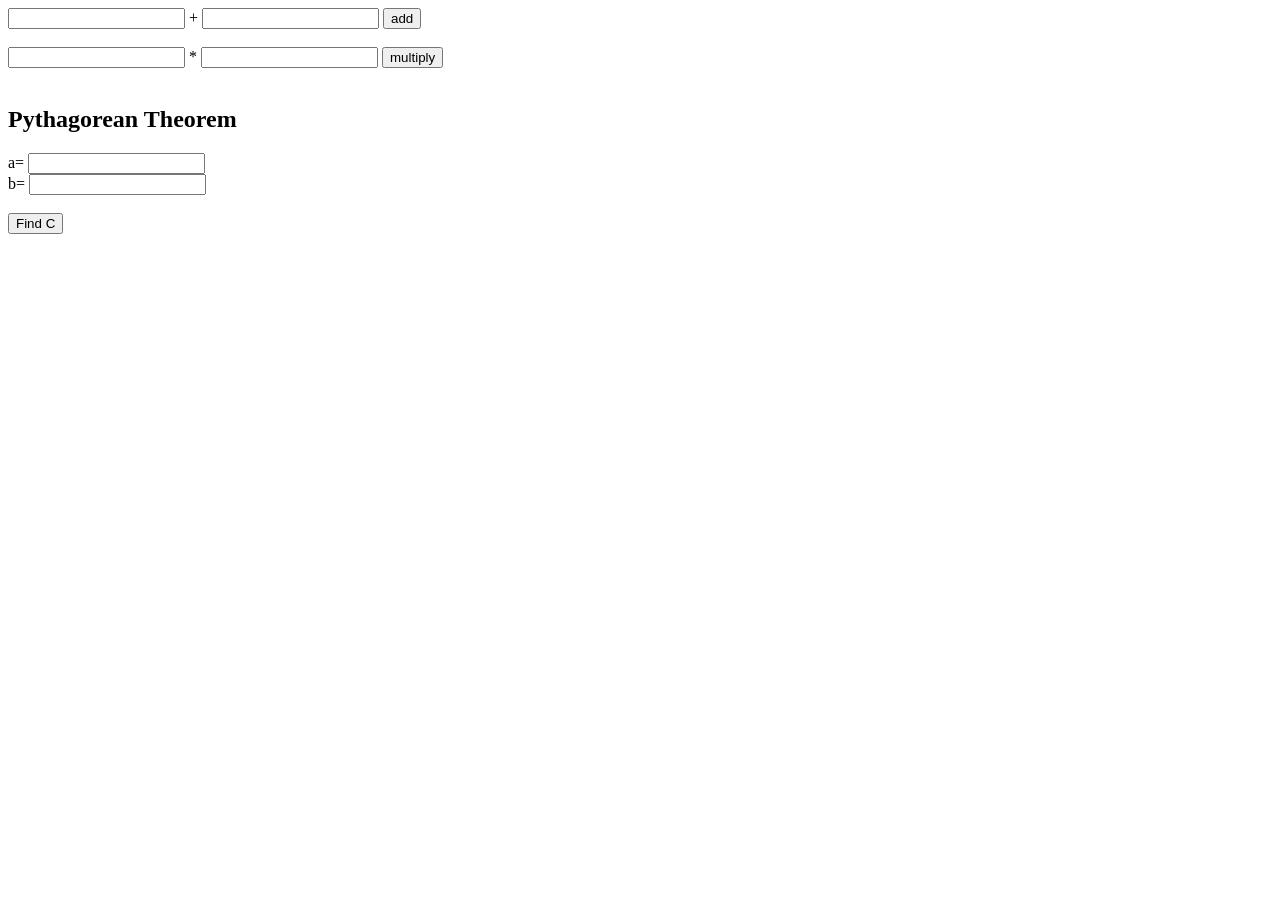
<file: New Folder With Items/htFiles/index.html>
<!DOCTYPE html>
<html lang="en">
<!--
    Name:
    Date:
-->

<head>
    <meta charset="UTF-8">
    <meta name="viewport" content="width=device-width, initial-scale=1.0">
    <title>Javascript Day 3</title>
</head>

<body>

    <!-- Addition -->

    <input type="text" id="num1">
    +
    <input type="text" id="num2">

    <button onclick="add()">add</button>

    <br><br>

    <!-- Multiplication -->

    <input type="text" id="mult1">
    *
    <input type="text" id="mult2">

    <button onclick="multiply()">multiply</button>

    <br><br>

    <!-- Pythagorean Theorem -->

    <h2>Pythagorean Theorem</h2>

    a=
    <input type="text" id="a">

    <br>

    b=
    <input type="text" id="b">

    <br><br>

    <button onclick="findC()">Find C</button>

    <script>

        function add() {
            var num1 = Number(document.getElementById("num1").value);
            var num2 = Number(document.getElementById("num2").value);

            alert(num1 + num2);
        }

        function multiply() {
            var mult1 = Number(document.getElementById("mult1").value);
            var mult2 = Number(document.getElementById("mult2").value);

            alert(mult1 * mult2);
        }

        function findC() {
            var a = Number(document.getElementById("a").value);
            var b = Number(document.getElementById("b").value);

            var c = Math.sqrt((a * a) + (b * b));

            alert(c);
        }

    </script>

</body>

</html>
</file>
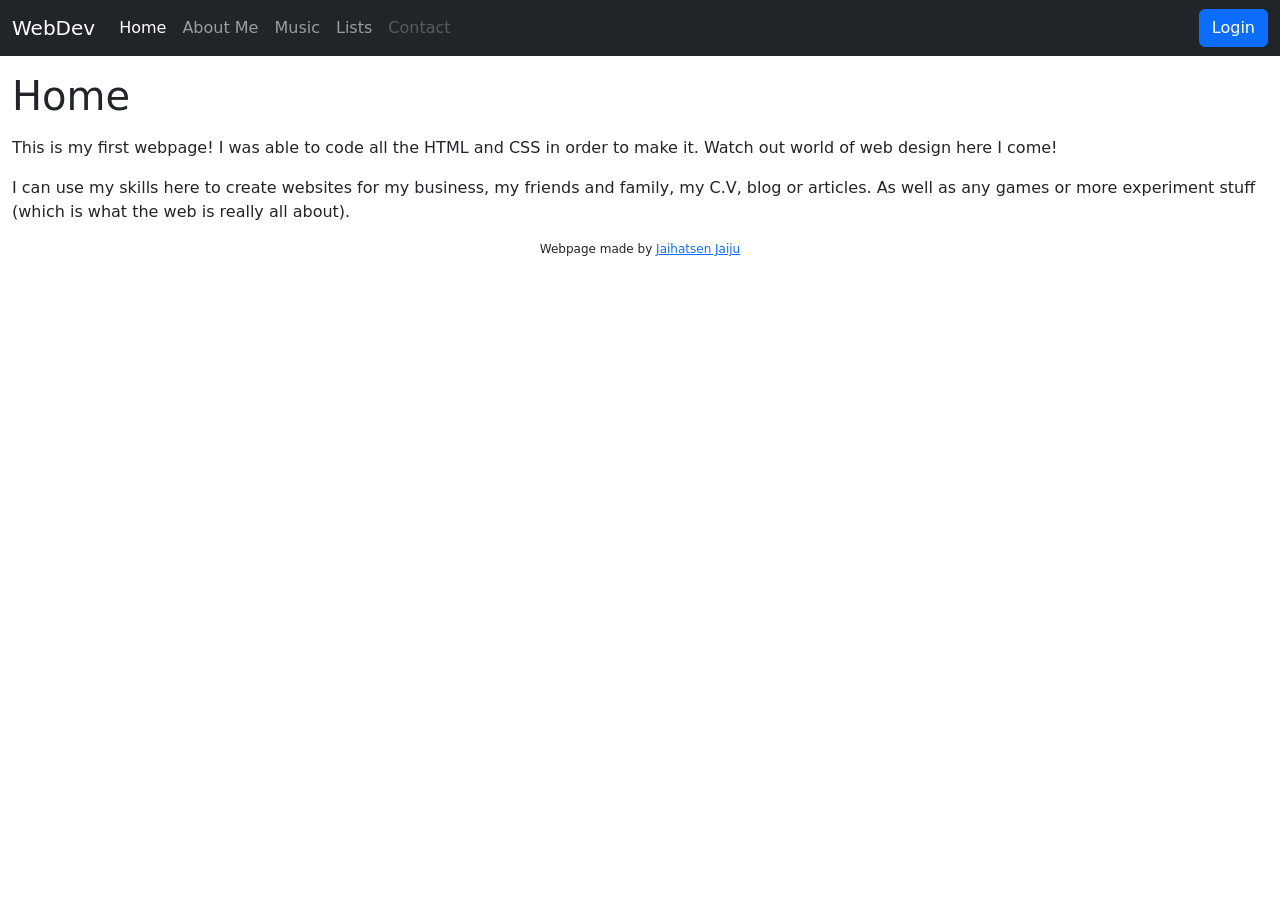
<file: Version3.0/user11.html/index.html>
<!DOCTYPE html>
<html lang="en">
<!--Version 3.0
        Name: Jaihatsen Jaiju
        Date Completed: 4/20/2026
    -->

<head>

    <title>Web Dev User 11 </title>

    <!-- Meta -->
    <meta charset="utf-8">
    <meta http-equiv="X-UA-Compatible" content="IE=edge">
    <meta name="viewport" content="width=device-width, initial-scale=1, shrink-to-fit=no">
    <meta name="description" content="SHS WebDev Version 3.0">

    <!-- CSS -->
    <!-- Bootstrap -->
    <link rel="stylesheet" href="https://cdnjs.cloudflare.com/ajax/libs/bootstrap/5.3.2/css/bootstrap.css">
    <!-- Font Awesome -->
    <link rel="stylesheet" href="https://cdnjs.cloudflare.com/ajax/libs/font-awesome/6.5.1/css/all.min.css">
    <!-- Animate -->
    <link rel="stylesheet" href="https://cdnjs.cloudflare.com/ajax/libs/animate.css/3.7.2/animate.min.css">
    <!-- Custom -->
    <link rel="stylesheet" href="CSS/style.css">
    <link rel="icon" type="image/x-icon" href="favicon.ico" />
    <!-- JavaScript -->
    <!-- These are needed to get the responsive menu to work -->
    <script src="https://cdnjs.cloudflare.com/ajax/libs/jquery/3.7.1/jquery.min.js"></script>
    <script src="https://cdnjs.cloudflare.com/ajax/libs/popper.js/2.11.8/umd/popper.min.js"></script>
    <script src="https://cdnjs.cloudflare.com/ajax/libs/bootstrap/5.3.2/js/bootstrap.bundle.min.js"></script>

    <!-- Custom styles for this template -->
    <style type="text/css">
        footer {
            font-size: 12px;
            text-align: center;
        }
    </style>
</head>

<body>
    <!---------------------------------- Begin the nav-bar ------------->
    <nav class="navbar navbar-expand-md navbar-dark bg-dark">
        <div class="container-fluid">
            <a href="http://shakonet.isd720.com" class="navbar-brand">WebDev</a>
            <button class="navbar-toggler" type="button" data-bs-toggle="collapse" data-bs-target="#collapsibleNavbar">
                <span class="navbar-toggler-icon"></span>
            </button>

            <div class="collapse navbar-collapse" id="collapsibleNavbar">
                <ul class="navbar-nav me-auto">
                    <!--↓↓↓↓↓↓↓↓↓↓↓↓↓↓↓↓↓↓↓↓↓↓ Edit These Items in your NavBar ↓↓↓↓↓↓↓↓↓↓↓↓↓↓↓-->
                    <li class="nav-item">
                        <a href="index.html" class="nav-link active">Home</a>
                    </li>
                    <li class="nav-item">
                        <a href="aboutMe.html" class="nav-link">About Me</a>
                    </li>
                    <li class="nav-item">
                        <a href="music.html" class="nav-link">Music</a>
                    </li>
                    <li class="nav-item">
                        <a href="list.html" class="nav-link">Lists</a>
                    </li>
                    <li class="nav-item">
                        <a href="mailto:jaimoov1124@gmail.com?Subject=Hello" class="nav-link disabled" tabindex="-1">Contact</a>
                    </li>
                    <!--↑↑↑↑↑↑↑↑↑↑↑↑↑↑↑↑↑↑↑↑↑↑↑ Edit These Items in your NavBar ↑↑↑↑↑↑↑↑↑↑↑↑↑↑-->
                </ul>
                <form class="d-flex">
                    <button class="btn btn-primary" type="button">Login</button>
                </form>
            </div>
        </div>
    </nav>
    <!---------------------------------- End the nav-bar ------------------------------------->

    <main class="container-fluid mt-3">

        <h1 class="text-left my-3">Home</h1>
        <!-- Edit this line for the title of your page -->

        <!--↓↓↓↓↓↓↓↓↓↓↓↓↓↓↓↓↓↓↓↓↓↓ Put your content below this line ↓↓↓↓↓↓↓↓↓↓↓↓↓↓↓↓↓↓↓↓↓↓-->
        <p>

            This is my first webpage! I was able to code all the HTML and CSS in order to make it. Watch out world of web design here I come!
        </p>
        <p>

            I can use my skills here to create websites for my business, my friends and family, my C.V, blog or articles. As well as any games or more experiment stuff (which is what the web is really all about).
        </p>
    </main>
    <!--↑↑↑↑↑↑↑↑↑↑↑↑↑↑↑↑↑↑↑↑↑↑ Make sure all your content is above this line ↑↑↑↑↑↑↑↑↑↑↑↑↑↑↑↑↑↑↑↑↑↑-->


    <!---------------------------------- Begin the footer ------------->
    <footer>
        <div>
            Webpage made by <a href="#" target="_blank">Jaihatsen Jaiju</a>
        </div>
    </footer>
    <!---------------------------------- End the footer ------------->
</body>

</html>
</file>
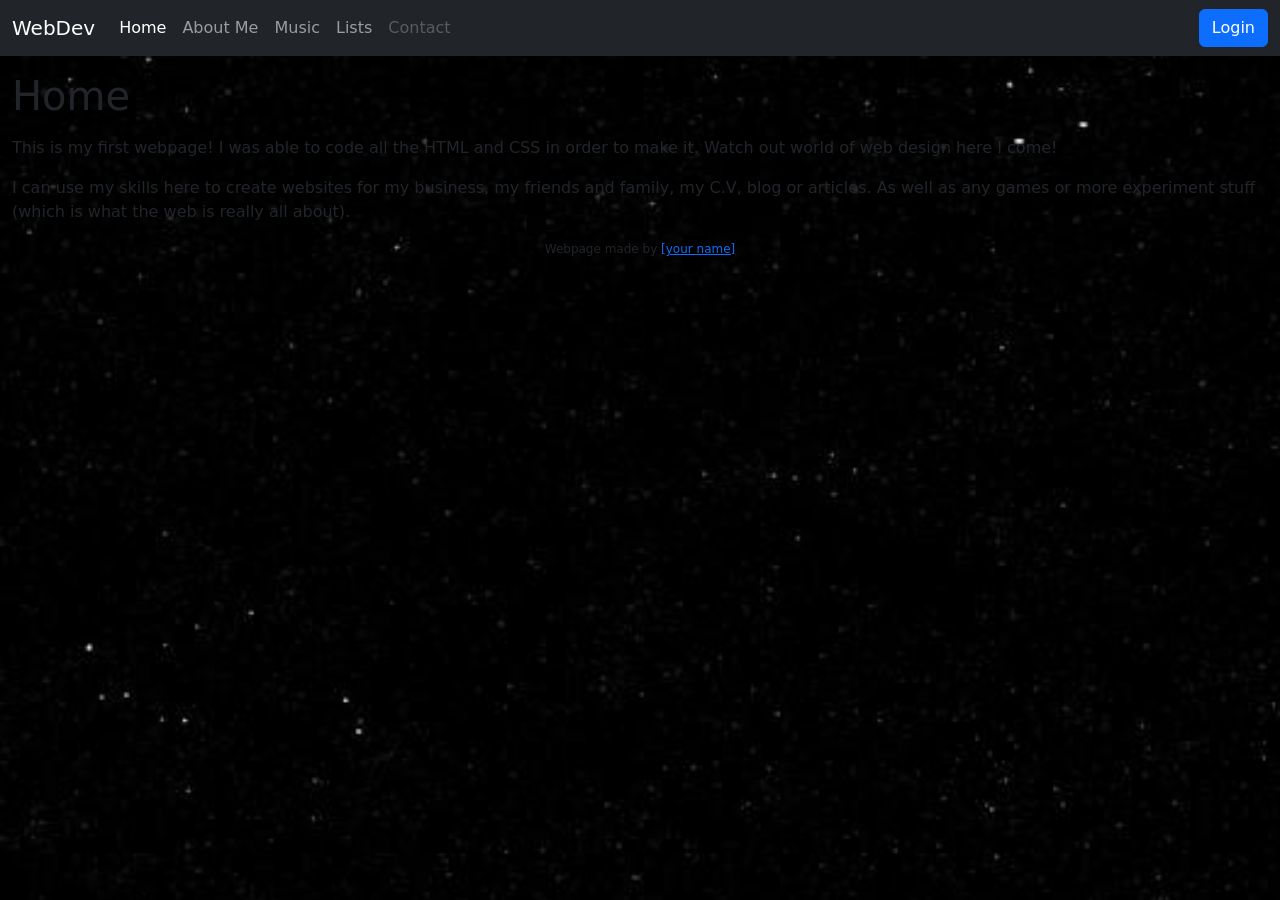
<file: Version3.0/user14.html/index.html>
<!DOCTYPE html>
<html lang="en">
<!--Version 3.0
        Name:
        Date Completed:
    -->

<head>
    <link rel="icon" type="image/x-icon" href="travisscottfavicon.ico">
    <title>Web Dev User ## </title>

    <!-- Meta -->
    <meta charset="utf-8">
    <meta http-equiv="X-UA-Compatible" content="IE=edge">
    <meta name="viewport" content="width=device-width, initial-scale=1, shrink-to-fit=no">
    <meta name="description" content="SHS WebDev Version 3.0">

    <!-- CSS -->
    <!-- Bootstrap -->
    <link rel="stylesheet" href="https://cdnjs.cloudflare.com/ajax/libs/bootstrap/5.3.2/css/bootstrap.css">
    <!-- Font Awesome -->
    <link rel="stylesheet" href="https://cdnjs.cloudflare.com/ajax/libs/font-awesome/6.5.1/css/all.min.css">
    <!-- Animate -->
    <link rel="stylesheet" href="https://cdnjs.cloudflare.com/ajax/libs/animate.css/3.7.2/animate.min.css">
    <!-- Custom -->
    <link rel="stylesheet" href="CSS/style.css">

    <!-- JavaScript -->
    <!-- These are needed to get the responsive menu to work -->
    <script src="https://cdnjs.cloudflare.com/ajax/libs/jquery/3.7.1/jquery.min.js"></script>
    <script src="https://cdnjs.cloudflare.com/ajax/libs/popper.js/2.11.8/umd/popper.min.js"></script>
    <script src="https://cdnjs.cloudflare.com/ajax/libs/bootstrap/5.3.2/js/bootstrap.bundle.min.js"></script>

    <!-- Custom styles for this template -->
    <style type="text/css">
        footer {
            font-size: 12px;
            text-align: center;
        }
    </style>
</head>

<body>
    <!---------------------------------- Begin the nav-bar ------------->
    <nav class="navbar navbar-expand-md navbar-dark bg-dark">
        <div class="container-fluid">
            <a href="http://shakonet.isd720.com" class="navbar-brand">WebDev</a>
            <button class="navbar-toggler" type="button" data-bs-toggle="collapse" data-bs-target="#collapsibleNavbar">
                <span class="navbar-toggler-icon"></span>
            </button>

            <div class="collapse navbar-collapse" id="collapsibleNavbar">
                <ul class="navbar-nav me-auto">
                    <!--↓↓↓↓↓↓↓↓↓↓↓↓↓↓↓↓↓↓↓↓↓↓ Edit These Items in your NavBar ↓↓↓↓↓↓↓↓↓↓↓↓↓↓↓-->
                    <li class="nav-item">
                        <a href="index.html" class="nav-link active">Home</a>
                    </li>
                    <li class="nav-item">
                        <a href="aboutMe.html" class="nav-link">About Me</a>
                    </li>
                    <li class="nav-item">
                        <a href="music.html" class="nav-link">Music</a>
                    </li>
                    <li class="nav-item">
                        <a href="list.html" class="nav-link">Lists</a>
                    </li>
                    <li class="nav-item">
                        <a href="mailto:sample@gmail.com?Subject=Hello" class="nav-link disabled" tabindex="-1">Contact</a>
                    </li>
                    <!--↑↑↑↑↑↑↑↑↑↑↑↑↑↑↑↑↑↑↑↑↑↑↑ Edit These Items in your NavBar ↑↑↑↑↑↑↑↑↑↑↑↑↑↑-->
                </ul>
                <form class="d-flex">
                    <button class="btn btn-primary" type="button">Login</button>
                </form>
            </div>
        </div>
    </nav>
    <!---------------------------------- End the nav-bar ------------------------------------->

    <main class="container-fluid mt-3">

        <h1 class="text-left my-3">Home</h1>
        <!-- Edit this line for the title of your page -->

        <!--↓↓↓↓↓↓↓↓↓↓↓↓↓↓↓↓↓↓↓↓↓↓ Put your content below this line ↓↓↓↓↓↓↓↓↓↓↓↓↓↓↓↓↓↓↓↓↓↓-->
        <p>

            This is my first webpage! I was able to code all the HTML and CSS in order to make it. Watch out world of web design here I come!
        </p>
        <p>

            I can use my skills here to create websites for my business, my friends and family, my C.V, blog or articles. As well as any games or more experiment stuff (which is what the web is really all about).
        </p>
    </main>
    <!--↑↑↑↑↑↑↑↑↑↑↑↑↑↑↑↑↑↑↑↑↑↑ Make sure all your content is above this line ↑↑↑↑↑↑↑↑↑↑↑↑↑↑↑↑↑↑↑↑↑↑-->


    <!---------------------------------- Begin the footer ------------->
    <footer>
        <div>
            Webpage made by <a href="#" target="_blank">[your name]</a>
        </div>
    </footer>
    <!---------------------------------- End the footer ------------->
</body>

</html>
</file>
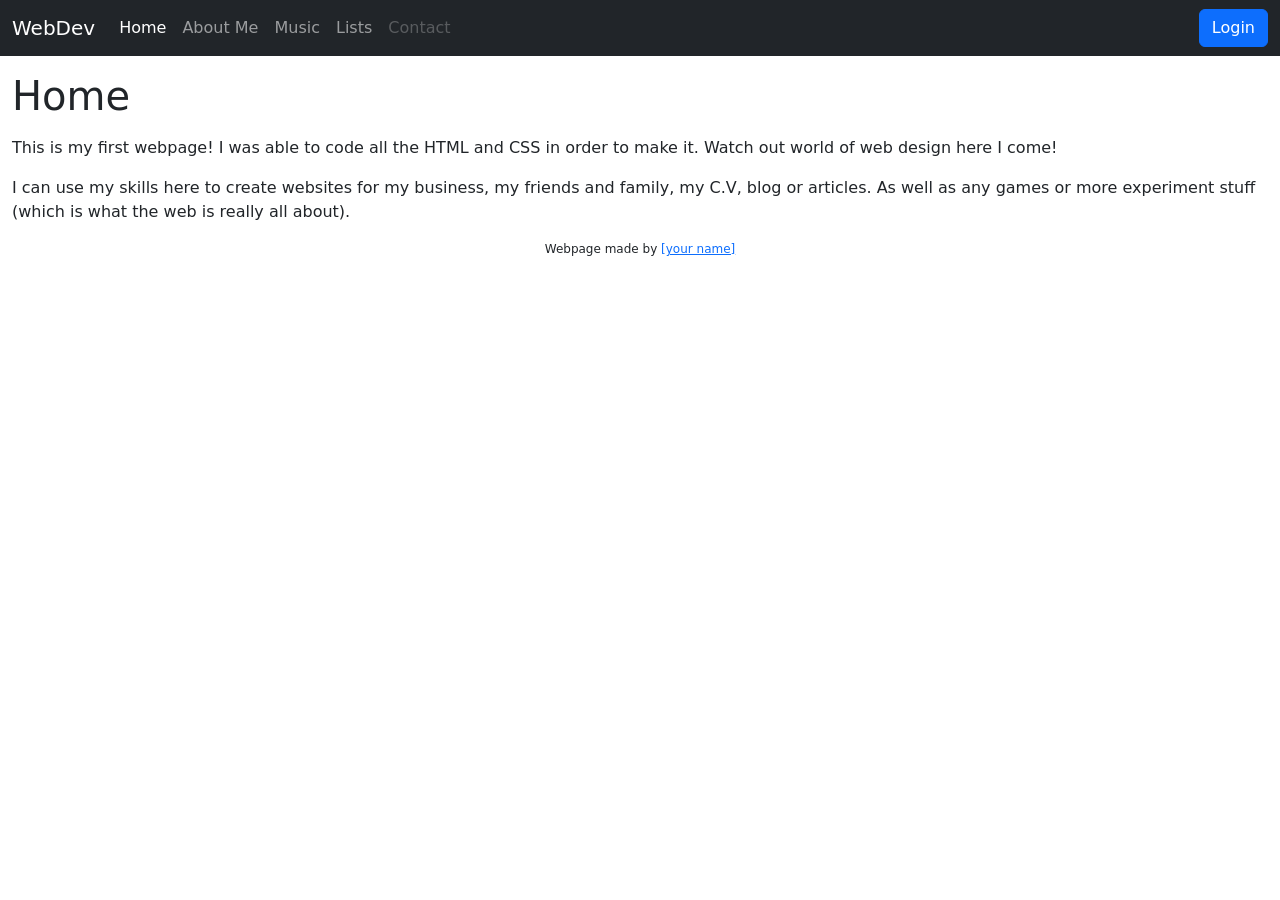
<file: Version3.0/user16.html/index.html>
<!DOCTYPE html>
<html lang="en">
<!--Version 3.0
        Name:
        Date Completed:
    -->

<head>

    <title>Web Dev User ## </title>

    <!-- Meta -->
    <meta charset="utf-8">
    <meta http-equiv="X-UA-Compatible" content="IE=edge">
    <meta name="viewport" content="width=device-width, initial-scale=1, shrink-to-fit=no">
    <meta name="description" content="SHS WebDev Version 3.0">

    <!-- CSS -->
    <!-- Bootstrap -->
    <link rel="stylesheet" href="https://cdnjs.cloudflare.com/ajax/libs/bootstrap/5.3.2/css/bootstrap.css">
    <!-- Font Awesome -->
    <link rel="stylesheet" href="https://cdnjs.cloudflare.com/ajax/libs/font-awesome/6.5.1/css/all.min.css">
    <!-- Animate -->
    <link rel="stylesheet" href="https://cdnjs.cloudflare.com/ajax/libs/animate.css/3.7.2/animate.min.css">
    <!-- Custom -->
    <link rel="stylesheet" href="CSS/style.css">

    <!-- JavaScript -->
    <!-- These are needed to get the responsive menu to work -->
    <script src="https://cdnjs.cloudflare.com/ajax/libs/jquery/3.7.1/jquery.min.js"></script>
    <script src="https://cdnjs.cloudflare.com/ajax/libs/popper.js/2.11.8/umd/popper.min.js"></script>
    <script src="https://cdnjs.cloudflare.com/ajax/libs/bootstrap/5.3.2/js/bootstrap.bundle.min.js"></script>

    <!-- Custom styles for this template -->
    <style type="text/css">
        footer {
            font-size: 12px;
            text-align: center;
        }
    </style>
</head>

<body>
    <!---------------------------------- Begin the nav-bar ------------->
    <nav class="navbar navbar-expand-md navbar-dark bg-dark">
        <div class="container-fluid">
            <a href="http://shakonet.isd720.com" class="navbar-brand">WebDev</a>
            <button class="navbar-toggler" type="button" data-bs-toggle="collapse" data-bs-target="#collapsibleNavbar">
                <span class="navbar-toggler-icon"></span>
            </button>

            <div class="collapse navbar-collapse" id="collapsibleNavbar">
                <ul class="navbar-nav me-auto">
                    <!--↓↓↓↓↓↓↓↓↓↓↓↓↓↓↓↓↓↓↓↓↓↓ Edit These Items in your NavBar ↓↓↓↓↓↓↓↓↓↓↓↓↓↓↓-->
                    <li class="nav-item">
                        <a href="index.html" class="nav-link active">Home</a>
                    </li>
                    <li class="nav-item">
                        <a href="aboutMe.html" class="nav-link">About Me</a>
                    </li>
                    <li class="nav-item">
                        <a href="music.html" class="nav-link">Music</a>
                    </li>
                    <li class="nav-item">
                        <a href="list.html" class="nav-link">Lists</a>
                    </li>
                    <li class="nav-item">
                        <a href="mailto:sample@gmail.com?Subject=Hello" class="nav-link disabled" tabindex="-1">Contact</a>
                    </li>
                    <!--↑↑↑↑↑↑↑↑↑↑↑↑↑↑↑↑↑↑↑↑↑↑↑ Edit These Items in your NavBar ↑↑↑↑↑↑↑↑↑↑↑↑↑↑-->
                </ul>
                <form class="d-flex">
                    <button class="btn btn-primary" type="button">Login</button>
                </form>
            </div>
        </div>
    </nav>
    <!---------------------------------- End the nav-bar ------------------------------------->

    <main class="container-fluid mt-3">

        <h1 class="text-left my-3">Home</h1>
        <!-- Edit this line for the title of your page -->

        <!--↓↓↓↓↓↓↓↓↓↓↓↓↓↓↓↓↓↓↓↓↓↓ Put your content below this line ↓↓↓↓↓↓↓↓↓↓↓↓↓↓↓↓↓↓↓↓↓↓-->
        <p>

            This is my first webpage! I was able to code all the HTML and CSS in order to make it. Watch out world of web design here I come!
        </p>
        <p>

            I can use my skills here to create websites for my business, my friends and family, my C.V, blog or articles. As well as any games or more experiment stuff (which is what the web is really all about).
        </p>
    </main>
    <!--↑↑↑↑↑↑↑↑↑↑↑↑↑↑↑↑↑↑↑↑↑↑ resubmittal Make sure all your content is above this line ↑↑↑↑↑↑↑↑↑↑↑↑↑↑↑↑↑↑↑↑↑↑-->


    <!---------------------------------- Begin the footer ------------->
    <footer>
        <div>
            Webpage made by <a href="#" target="_blank">[your name]</a>
        </div>
    </footer>
    <!---------------------------------- End the footer ------------->
</body>

</html>
</file>
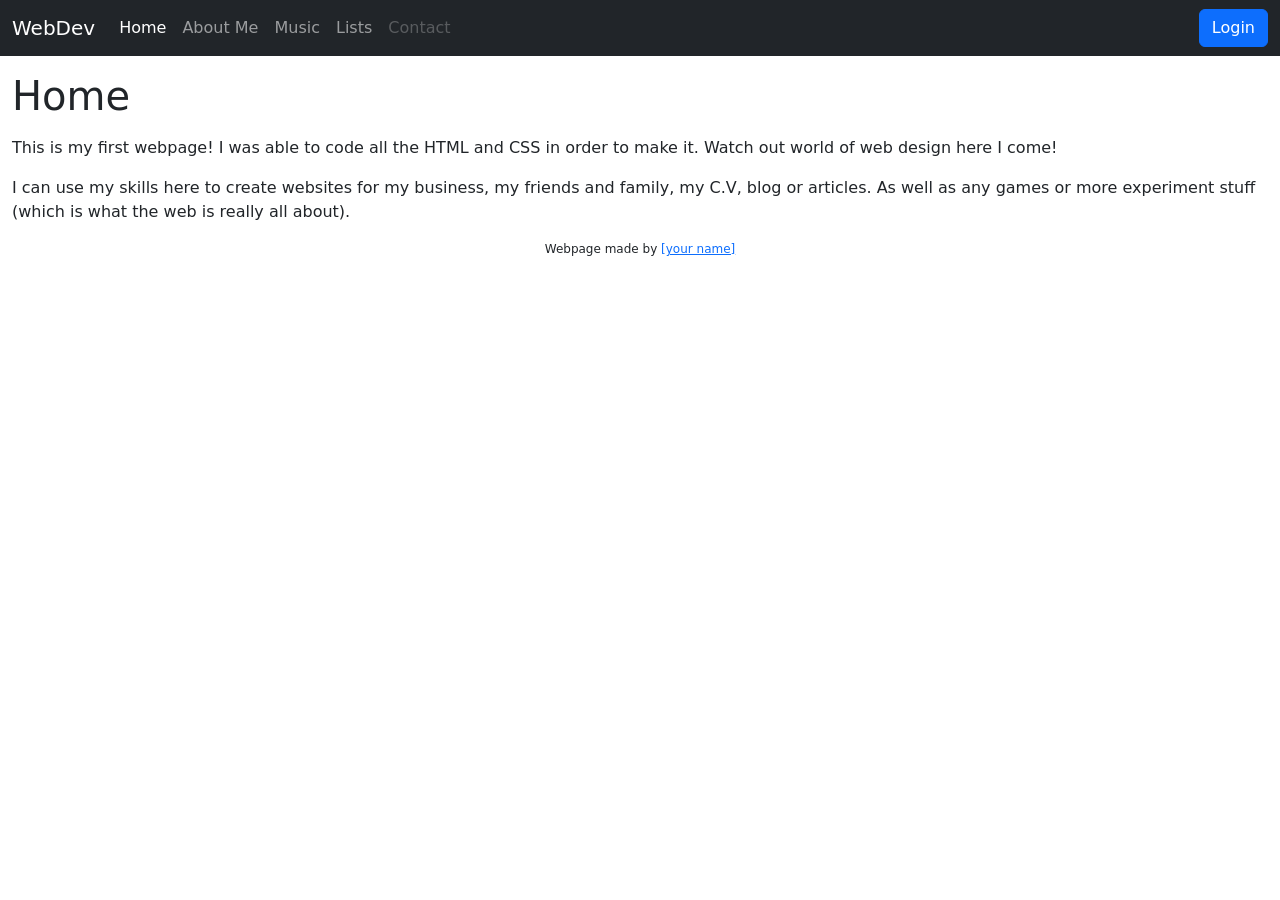
<file: Version3.0/user22.html/index.html>
<!DOCTYPE html>
<html lang="en">
<!--Version 3.0
        Name:
        Date Completed:
    -->

<head>

    <title>Web Dev User ## </title>
    <!-- Meta -->
    <meta charset="utf-8">
    <meta http-equiv="X-UA-Compatible" content="IE=edge">
    <meta name="viewport" content="width=device-width, initial-scale=1, shrink-to-fit=no">
    <meta name="description" content="SHS WebDev Version 3.0">

    <!-- CSS -->
    <!-- Bootstrap -->
    <link rel="stylesheet" href="https://cdnjs.cloudflare.com/ajax/libs/bootstrap/5.3.2/css/bootstrap.css">
    <!-- Font Awesome -->
    <link rel="stylesheet" href="https://cdnjs.cloudflare.com/ajax/libs/font-awesome/6.5.1/css/all.min.css">
    <!-- Animate -->
    <link rel="stylesheet" href="https://cdnjs.cloudflare.com/ajax/libs/animate.css/3.7.2/animate.min.css">
    <!-- Custom -->
    <link rel="stylesheet" href="CSS/style.css">

    <!-- JavaScript -->
    <!-- These are needed to get the responsive menu to work -->
    <script src="https://cdnjs.cloudflare.com/ajax/libs/jquery/3.7.1/jquery.min.js"></script>
    <script src="https://cdnjs.cloudflare.com/ajax/libs/popper.js/2.11.8/umd/popper.min.js"></script>
    <script src="https://cdnjs.cloudflare.com/ajax/libs/bootstrap/5.3.2/js/bootstrap.bundle.min.js"></script>

    <!-- Custom styles for this template -->
    <style type="text/css">
        footer {
            font-size: 12px;
            text-align: center;
        }
    </style>
    <link rel="icon" type="image/x-icon" href="/Users/baukenijs/Documents/The_SHS_WebDevelopment22/Version3.0/user22.html/images/favicon.ico">
</head>

<body>
    <!---------------------------------- Begin the nav-bar ------------->
    <nav class="navbar navbar-expand-md navbar-dark bg-dark">
        <div class="container-fluid">
            <a href="http://shakonet.isd720.com" class="navbar-brand">WebDev</a>
            <button class="navbar-toggler" type="button" data-bs-toggle="collapse" data-bs-target="#collapsibleNavbar">
                <span class="navbar-toggler-icon"></span>
            </button>

            <div class="collapse navbar-collapse" id="collapsibleNavbar">
                <ul class="navbar-nav me-auto">
                    <!--↓↓↓↓↓↓↓↓↓↓↓↓↓↓↓↓↓↓↓↓↓↓ Edit These Items in your NavBar ↓↓↓↓↓↓↓↓↓↓↓↓↓↓↓-->
                    <li class="nav-item">
                        <a href="index.html" class="nav-link active">Home</a>
                    </li>
                    <li class="nav-item">
                        <a href="aboutMe.html" class="nav-link">About Me</a>
                    </li>
                    <li class="nav-item">
                        <a href="music.html" class="nav-link">Music</a>
                    </li>
                    <li class="nav-item">
                        <a href="list.html" class="nav-link">Lists</a>
                    </li>
                    <li class="nav-item">
                        <a href="mailto:sample@gmail.com?Subject=Hello" class="nav-link disabled" tabindex="-1">Contact</a>
                    </li>
                    <!--↑↑↑↑↑↑↑↑↑↑↑↑↑↑↑↑↑↑↑↑↑↑↑ Edit These Items in your NavBar ↑↑↑↑↑↑↑↑↑↑↑↑↑↑-->
                </ul>
                <form class="d-flex">
                    <button class="btn btn-primary" type="button">Login</button>
                </form>
            </div>
        </div>
    </nav>
    <!---------------------------------- End the nav-bar ------------------------------------->

    <main class="container-fluid mt-3">

        <h1 class="text-left my-3">Home</h1>
        <!-- Edit this line for the title of your page -->

        <!--↓↓↓↓↓↓↓↓↓↓↓↓↓↓↓↓↓↓↓↓↓↓ Put your content below this line ↓↓↓↓↓↓↓↓↓↓↓↓↓↓↓↓↓↓↓↓↓↓-->
        <p>

            This is my first webpage! I was able to code all the HTML and CSS in order to make it. Watch out world of web design here I come!
        </p>
        <p>

            I can use my skills here to create websites for my business, my friends and family, my C.V, blog or articles. As well as any games or more experiment stuff (which is what the web is really all about).
        </p>
    </main>
    <!--↑↑↑↑↑↑↑↑↑↑↑↑↑↑↑↑↑↑↑↑↑↑ Make sure all your content is above this line ↑↑↑↑↑↑↑↑↑↑↑↑↑↑↑↑↑↑↑↑↑↑-->


    <!---------------------------------- Begin the footer ------------->
    <footer>
        <div>
            Webpage made by <a href="#" target="_blank">[your name]</a>
        </div>
    </footer>
    <!---------------------------------- End the footer ------------->
</body>

</html>
</file>
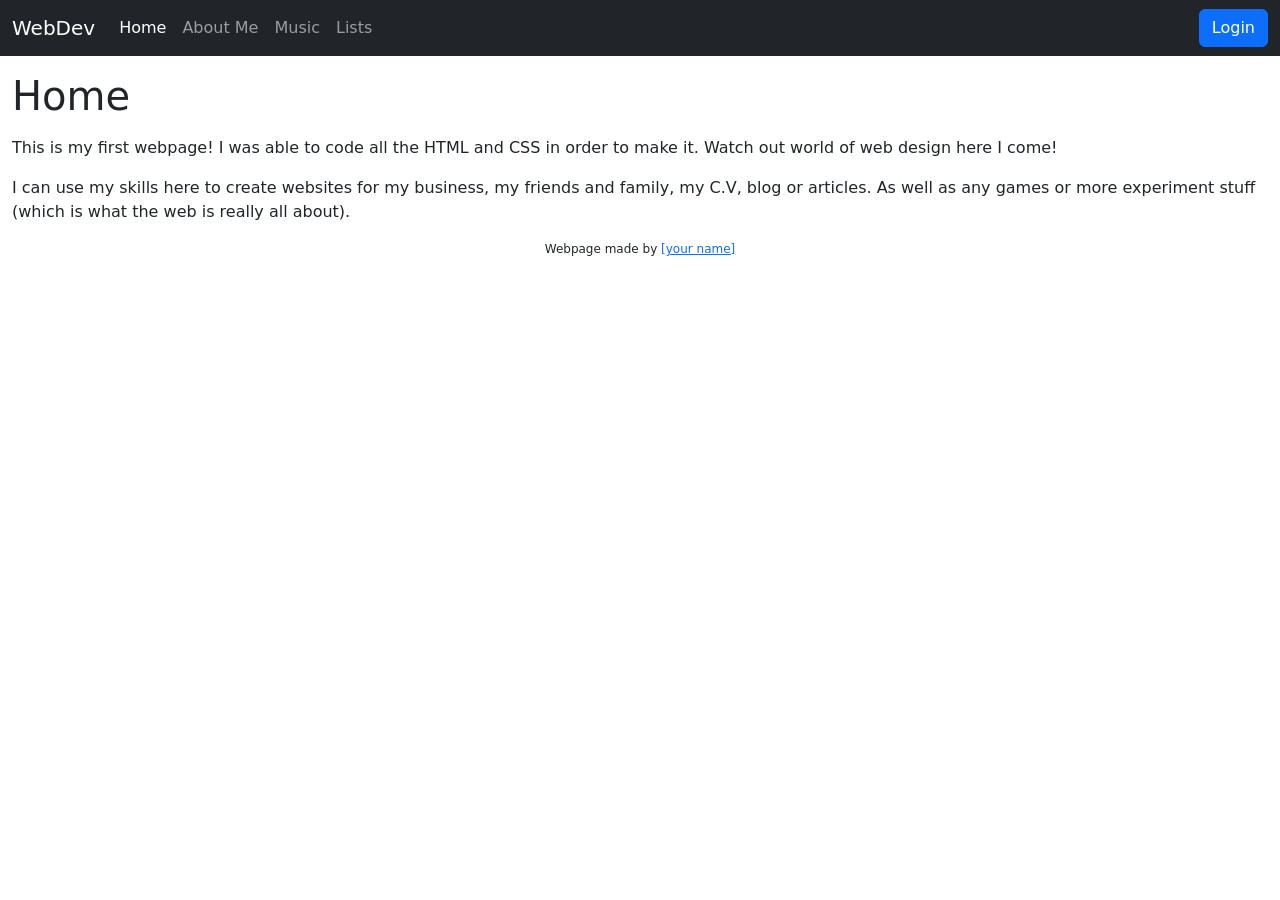
<file: Version3.0/user26.html/index.html>
<!DOCTYPE html>
<html lang="en">
<!--Version 3.0
        Name:
        Date Completed:
    -->

<head>

    <title>Web Dev User ## </title>

    <!-- Meta -->
    <meta charset="utf-8">
    <meta http-equiv="X-UA-Compatible" content="IE=edge">
    <meta name="viewport" content="width=device-width, initial-scale=1, shrink-to-fit=no">
    <meta name="description" content="SHS WebDev Version 3.0">

    <!-- CSS -->
    <!-- Bootstrap -->
    <link rel="stylesheet" href="https://cdnjs.cloudflare.com/ajax/libs/bootstrap/5.3.2/css/bootstrap.css">
    <!-- Font Awesome -->
    <link rel="stylesheet" href="https://cdnjs.cloudflare.com/ajax/libs/font-awesome/6.5.1/css/all.min.css">
    <!-- Animate -->
    <link rel="stylesheet" href="https://cdnjs.cloudflare.com/ajax/libs/animate.css/3.7.2/animate.min.css">
    <!-- Custom -->
    <link rel="stylesheet" href="CSS/style.css">

    <!-- JavaScript -->
    <!-- These are needed to get the responsive menu to work -->
    <script src="https://cdnjs.cloudflare.com/ajax/libs/jquery/3.7.1/jquery.min.js"></script>
    <script src="https://cdnjs.cloudflare.com/ajax/libs/popper.js/2.11.8/umd/popper.min.js"></script>
    <script src="https://cdnjs.cloudflare.com/ajax/libs/bootstrap/5.3.2/js/bootstrap.bundle.min.js"></script>

    <!-- Custom styles for this template -->
    <style type="text/css">
        footer {
            font-size: 12px;
            text-align: center;
        }
    </style>
</head>

<body>
    <!---------------------------------- Begin the nav-bar ------------->
    <nav class="navbar navbar-expand-md navbar-dark bg-dark">
        <div class="container-fluid">
            <a href="http://shakonet.isd720.com" class="navbar-brand">WebDev</a>
            <button class="navbar-toggler" type="button" data-bs-toggle="collapse" data-bs-target="#collapsibleNavbar">
                <span class="navbar-toggler-icon"></span>
            </button>

            <div class="collapse navbar-collapse" id="collapsibleNavbar">
                <ul class="navbar-nav me-auto">
    <li class="nav-item">
        <a href="index.html" class="nav-link active">Home</a>
    </li>
    <li class="nav-item">
        <a href="aboutMe.html" class="nav-link">About Me</a>
    </li>
    <li class="nav-item">
        <a href="music.html" class="nav-link">Music</a>
    </li>
    <li class="nav-item">
        <a href="list.html" class="nav-link">Lists</a>
    </li>
</ul>
                <form class="d-flex">
                    <button class="btn btn-primary" type="button">Login</button>
                </form>
            </div>
        </div>
    </nav>
    <!---------------------------------- End the nav-bar ------------------------------------->

    <main class="container-fluid mt-3">

        <h1 class="text-left my-3">Home</h1>
        <!-- Edit this line for the title of your page -->

        <!--↓↓↓↓↓↓↓↓↓↓↓↓↓↓↓↓↓↓↓↓↓↓ Put your content below this line ↓↓↓↓↓↓↓↓↓↓↓↓↓↓↓↓↓↓↓↓↓↓-->
        <p>

            This is my first webpage! I was able to code all the HTML and CSS in order to make it. Watch out world of web design here I come!
        </p>
        <p>

            I can use my skills here to create websites for my business, my friends and family, my C.V, blog or articles. As well as any games or more experiment stuff (which is what the web is really all about).
        </p>
    </main>
    <!--↑↑↑↑↑↑↑↑↑↑↑↑↑↑↑↑↑↑↑↑↑↑ Make sure all your content is above this line ↑↑↑↑↑↑↑↑↑↑↑↑↑↑↑↑↑↑↑↑↑↑-->


    <!---------------------------------- Begin the footer ------------->
    <footer>
        <div>
            Webpage made by <a href="music.html" target="_blank">[your name]</a>
        </div>
    </footer>
    <!---------------------------------- End the footer ------------->
</body>

</html>
</file>
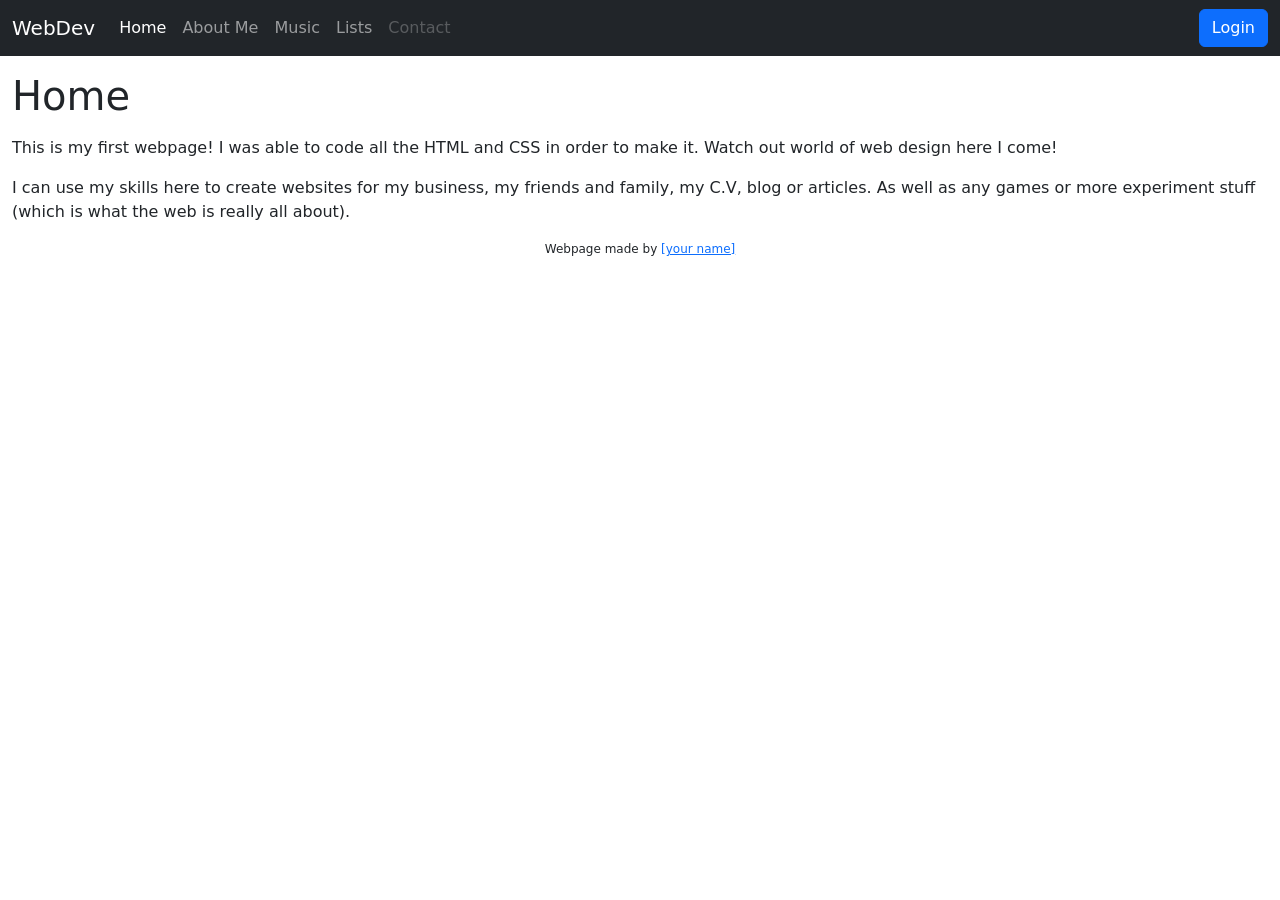
<file: Version3.0/user28.html/index.html>
<!DOCTYPE html>
<html lang="en">
<!--Version 3.0
        Name:
        Date Completed:
    -->

<head>

    <title>Web Dev User 28 </title>

    <!-- Meta -->
    <meta charset="utf-8">
    <meta http-equiv="X-UA-Compatible" content="IE=edge">
    <meta name="viewport" content="width=device-width, initial-scale=1, shrink-to-fit=no">
    <meta name="description" content="SHS WebDev Version 3.0">

    <!-- CSS -->
    <!-- Bootstrap -->
    <link rel="stylesheet" href="https://cdnjs.cloudflare.com/ajax/libs/bootstrap/5.3.2/css/bootstrap.css">
    <!-- Font Awesome -->
    <link rel="stylesheet" href="https://cdnjs.cloudflare.com/ajax/libs/font-awesome/6.5.1/css/all.min.css">
    <!-- Animate -->
    <link rel="stylesheet" href="https://cdnjs.cloudflare.com/ajax/libs/animate.css/3.7.2/animate.min.css">
    <!-- Custom -->
    <link rel="stylesheet" href="CSS/style.css">

    <!-- JavaScript -->
    <!-- These are needed to get the responsive menu to work -->
    <script src="https://cdnjs.cloudflare.com/ajax/libs/jquery/3.7.1/jquery.min.js"></script>
    <script src="https://cdnjs.cloudflare.com/ajax/libs/popper.js/2.11.8/umd/popper.min.js"></script>
    <script src="https://cdnjs.cloudflare.com/ajax/libs/bootstrap/5.3.2/js/bootstrap.bundle.min.js"></script>

    <!-- Custom styles for this template -->
    <style type="text/css">
        footer {
            font-size: 12px;
            text-align: center;
        }
    </style>
</head>

<body>
    <!---------------------------------- Begin the nav-bar ------------->
    <nav class="navbar navbar-expand-md navbar-dark bg-dark">
        <div class="container-fluid">
            <a href="http://shakonet.isd720.com" class="navbar-brand">WebDev</a>
            <button class="navbar-toggler" type="button" data-bs-toggle="collapse" data-bs-target="#collapsibleNavbar">
                <span class="navbar-toggler-icon"></span>
            </button>

            <div class="collapse navbar-collapse" id="collapsibleNavbar">
                <ul class="navbar-nav me-auto">
                    <!--↓↓↓↓↓↓↓↓↓↓↓↓↓↓↓↓↓↓↓↓↓↓ Edit These Items in your NavBar ↓↓↓↓↓↓↓↓↓↓↓↓↓↓↓-->
                    <li class="nav-item">
                        <a href="index.html" class="nav-link active">Home</a>
                    </li>
                    <li class="nav-item">
                        <a href="aboutMe.html" class="nav-link">About Me</a>
                    </li>
                    <li class="nav-item">
                        <a href="music.html" class="nav-link">Music</a>
                    </li>
                    <li class="nav-item">
                        <a href="list.html" class="nav-link">Lists</a>
                    </li>
                    <li class="nav-item">
                        <a href="mailto:sample@gmail.com?Subject=Hello" class="nav-link disabled" tabindex="-1">Contact</a>
                    </li>
                    <!--↑↑↑↑↑↑↑↑↑↑↑↑↑↑↑↑↑↑↑↑↑↑↑ Edit These Items in your NavBar ↑↑↑↑↑↑↑↑↑↑↑↑↑↑-->
                </ul>
                <form class="d-flex">
                    <button class="btn btn-primary" type="button">Login</button>
                </form>
            </div>
        </div>
    </nav>
    <!---------------------------------- End the nav-bar ------------------------------------->

    <main class="container-fluid mt-3">

        <h1 class="text-left my-3">Home</h1>
        <!-- Edit this line for the title of your page -->

        <!--↓↓↓↓↓↓↓↓↓↓↓↓↓↓↓↓↓↓↓↓↓↓ Put your content below this line ↓↓↓↓↓↓↓↓↓↓↓↓↓↓↓↓↓↓↓↓↓↓-->
        <p>

            This is my first webpage! I was able to code all the HTML and CSS in order to make it. Watch out world of web design here I come!
        </p>
        <p>

            I can use my skills here to create websites for my business, my friends and family, my C.V, blog or articles. As well as any games or more experiment stuff (which is what the web is really all about).
        </p>
    </main>
    <!--↑↑↑↑↑↑↑↑↑↑↑↑↑↑↑↑↑↑↑↑↑↑ Make sure all your content is above this line ↑↑↑↑↑↑↑↑↑↑↑↑↑↑↑↑↑↑↑↑↑↑-->


    <!---------------------------------- Begin the footer ------------->
    <footer>
        <div>
            Webpage made by <a href="#" target="_blank">[your name]</a>
        </div>
    </footer>
    <!---------------------------------- End the footer ------------->
</body>

</html>
</file>
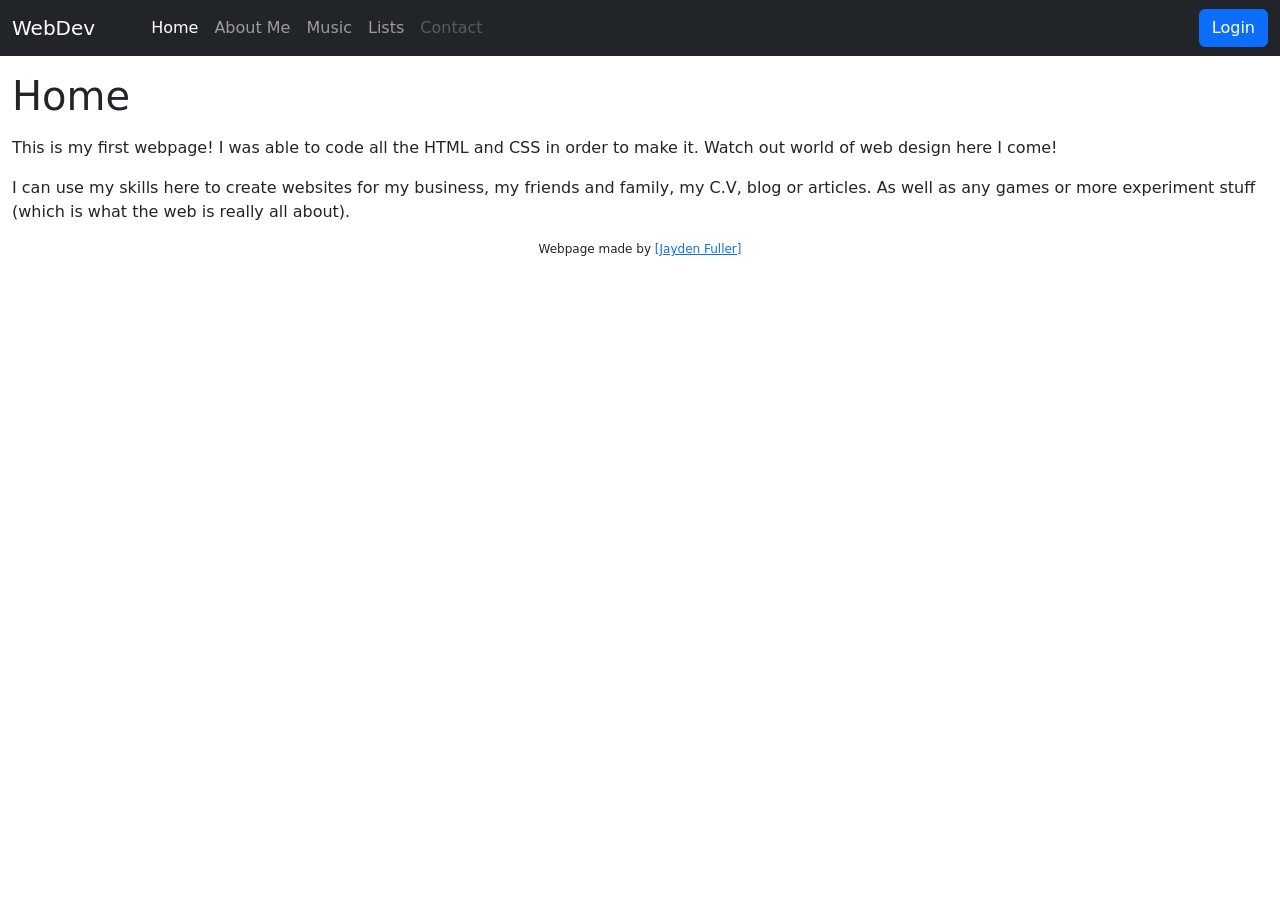
<file: Version3.0/user37.html/index.html>
<!DOCTYPE html>
<html lang="en">
<!--Version 3.0
        Name:
        Date Completed:
    -->

<head>

    <title>Web Dev User ## </title>

    <!-- Meta -->
    <meta charset="utf-8">
    <meta http-equiv="X-UA-Compatible" content="IE=edge">
    <meta name="viewport" content="width=device-width, initial-scale=1, shrink-to-fit=no">
    <meta name="description" content="SHS WebDev Version 3.0">

    <!-- Favicon -->
    <link rel="icon" href="images/favicon.ico">

    <!-- CSS -->
    <!-- Bootstrap -->
    <link rel="stylesheet" href="https://cdnjs.cloudflare.com/ajax/libs/bootstrap/5.3.2/css/bootstrap.css">
    <!-- Font Awesome -->
    <link rel="stylesheet" href="https://cdnjs.cloudflare.com/ajax/libs/font-awesome/6.5.1/css/all.min.css">
    <!-- Animate -->
    <link rel="stylesheet" href="https://cdnjs.cloudflare.com/ajax/libs/animate.css/3.7.2/animate.min.css">
    <!-- Custom -->
    <link rel="stylesheet" href="CSS/style.css">

    <!-- JavaScript -->
    <!-- These are needed to get the responsive menu to work -->
    <script src="https://cdnjs.cloudflare.com/ajax/libs/jquery/3.7.1/jquery.min.js"></script>
    <script src="https://cdnjs.cloudflare.com/ajax/libs/popper.js/2.11.8/umd/popper.min.js"></script>
    <script src="https://cdnjs.cloudflare.com/ajax/libs/bootstrap/5.3.2/js/bootstrap.bundle.min.js"></script>

    <!-- Custom styles for this template -->
    <style type="text/css">
        footer {
            font-size: 12px;
            text-align: center;
        }
    </style>
</head>

<body>
    <!---------------------------------- Begin the nav-bar ------------->
    <nav class="navbar navbar-expand-md navbar-dark bg-dark">
        <div class="container-fluid">
            <a href="http://shakonet.isd720.com" class="navbar-brand">WebDev</a>
            <button class="navbar-toggler" type="button" data-bs-toggle="collapse" data-bs-target="#collapsibleNavbar">
                <span class="navbar-toggler-icon"></span>
            </button>

            <div class="collapse navbar-collapse" id="collapsibleNavbar">
                <ul class="navbar-nav me-auto">
                    <!--↓↓↓↓↓↓↓↓↓↓↓↓↓↓↓↓↓↓↓↓↓↓ Edit These Items in your NavBar ↓↓↓↓↓↓↓↓↓↓↓↓↓↓↓-->
                    <li class="nav-item">
                        <a href="index.html" class="nav-link active">Home</a>
                    </li>
                    <li class="nav-item">
                        <a href="aboutMe.html" class="nav-link">About Me</a>
                    </li>
                    <li class="nav-item">
                        <a href="music.html" class="nav-link">Music</a>
                    </li>
                    <li class="nav-item">
                        <a href="list.html" class="nav-link">Lists</a>
                    </li>
                    <li class="nav-item">
                        <a href="mailto:sample@gmail.com?Subject=Hello" class="nav-link disabled" tabindex="-1">Contact</a>
                    </li>
                    <!--↑↑↑↑↑↑↑↑↑↑↑↑↑↑↑↑↑↑↑↑↑↑↑ Edit These Items in your NavBar ↑↑↑↑↑↑↑↑↑↑↑↑↑↑-->
                </ul>
                <form class="d-flex">
                    <button class="btn btn-primary" type="button">Login</button>
                </form>
            </div>
        </div>
    </nav>
    <!---------------------------------- End the nav-bar ------------------------------------->

    <main class="container-fluid mt-3">

        <h1 class="text-left my-3">Home</h1>
        <!-- Edit this line for the title of your page -->

        <!--↓↓↓↓↓↓↓↓↓↓↓↓↓↓↓↓↓↓↓↓↓↓ Put your content below this line ↓↓↓↓↓↓↓↓↓↓↓↓↓↓↓↓↓↓↓↓↓↓-->
        <p>

            This is my first webpage! I was able to code all the HTML and CSS in order to make it. Watch out world of web design here I come!
        </p>
        <p>

            I can use my skills here to create websites for my business, my friends and family, my C.V, blog or articles. As well as any games or more experiment stuff (which is what the web is really all about).
        </p>
    </main>
    <!--↑↑↑↑↑↑↑↑↑↑↑↑↑↑↑↑↑↑↑↑↑↑ Make sure all your content is above this line ↑↑↑↑↑↑↑↑↑↑↑↑↑↑↑↑↑↑↑↑↑↑-->


    <!---------------------------------- Begin the footer ------------->
    <footer>
        <div>
            Webpage made by <a href="#" target="_blank">[Jayden Fuller]</a>
        </div>
    </footer>
    <!---------------------------------- End the footer ------------->
</body>

</html>
</file>
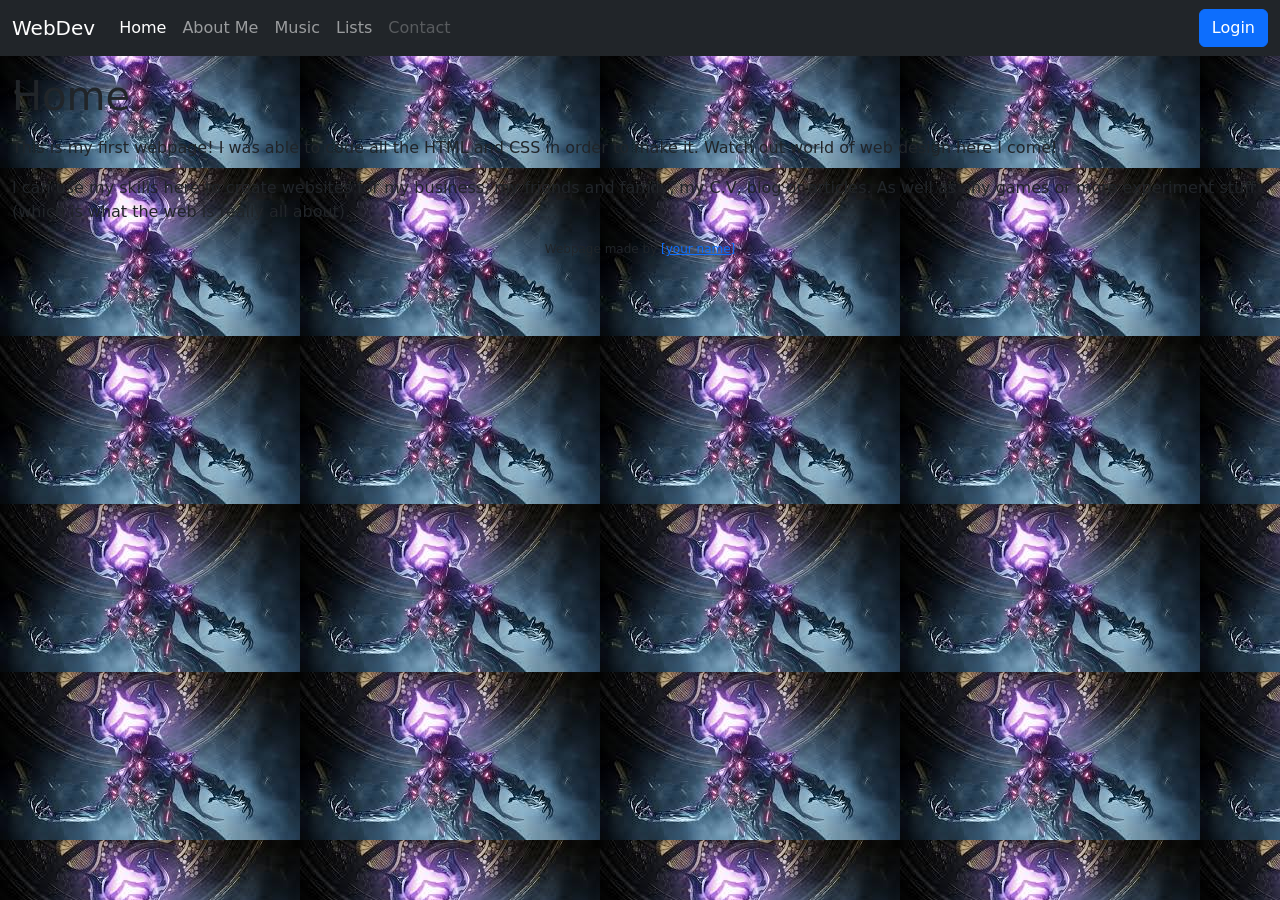
<file: Version3.0/user39.html/index.html>
<!DOCTYPE html>
<html lang="en">
<!--Version 3.0
        Name:
        Date Completed:
    -->

<head>

    <title>Web Dev User ## </title>
    <link rel="icon" type="image/x-icon" href="https://iconifier.net/iconified/cf_69e64a7ae12fe_57871814-BF68-48BF-A7C6-EC21093E1865_1_201_a/favicon.ico">

    <!-- Meta -->
    <meta charset="utf-8">
    <meta http-equiv="X-UA-Compatible" content="IE=edge">
    <meta name="viewport" content="width=device-width, initial-scale=1, shrink-to-fit=no">
    <meta name="description" content="SHS WebDev Version 3.0">

    <!-- CSS -->
    <!-- Bootstrap -->
    <link rel="stylesheet" href="https://cdnjs.cloudflare.com/ajax/libs/bootstrap/5.3.2/css/bootstrap.css">
    <!-- Font Awesome -->
    <link rel="stylesheet" href="https://cdnjs.cloudflare.com/ajax/libs/font-awesome/6.5.1/css/all.min.css">
    <!-- Animate -->
    <link rel="stylesheet" href="https://cdnjs.cloudflare.com/ajax/libs/animate.css/3.7.2/animate.min.css">
    <!-- Custom -->
    <link rel="stylesheet" href="CSS/style.css">

    <!-- JavaScript -->
    <!-- These are needed to get the responsive menu to work -->
    <script src="https://cdnjs.cloudflare.com/ajax/libs/jquery/3.7.1/jquery.min.js"></script>
    <script src="https://cdnjs.cloudflare.com/ajax/libs/popper.js/2.11.8/umd/popper.min.js"></script>
    <script src="https://cdnjs.cloudflare.com/ajax/libs/bootstrap/5.3.2/js/bootstrap.bundle.min.js"></script>

    <!-- Custom styles for this template -->
    <style type="text/css">
        footer {
            font-size: 12px;
            text-align: center;
        }
    </style>
</head>

<body>
    <!---------------------------------- Begin the nav-bar ------------->
    <nav class="navbar navbar-expand-md navbar-dark bg-dark">
        <div class="container-fluid">
            <a href="http://shakonet.isd720.com" class="navbar-brand">WebDev</a>
            <button class="navbar-toggler" type="button" data-bs-toggle="collapse" data-bs-target="#collapsibleNavbar">
                <span class="navbar-toggler-icon"></span>
            </button>

            <div class="collapse navbar-collapse" id="collapsibleNavbar">
                <ul class="navbar-nav me-auto">
                    <!--↓↓↓↓↓↓↓↓↓↓↓↓↓↓↓↓↓↓↓↓↓↓ Edit These Items in your NavBar ↓↓↓↓↓↓↓↓↓↓↓↓↓↓↓-->
                    <li class="nav-item">
                        <a href="index.html" class="nav-link active">Home</a>
                    </li>
                    <li class="nav-item">
                        <a href="aboutMe.html" class="nav-link">About Me</a>
                    </li>
                    <li class="nav-item">
                        <a href="music.html" class="nav-link">Music</a>
                    </li>
                    <li class="nav-item">
                        <a href="list.html" class="nav-link">Lists</a>
                    </li>
                    <li class="nav-item">
                        <a href="mailto:sample@gmail.com?Subject=Hello" class="nav-link disabled" tabindex="-1">Contact</a>
                    </li>
                    <!--↑↑↑↑↑↑↑↑↑↑↑↑↑↑↑↑↑↑↑↑↑↑↑ Edit These Items in your NavBar ↑↑↑↑↑↑↑↑↑↑↑↑↑↑-->
                </ul>
                <form class="d-flex">
                    <button class="btn btn-primary" type="button">Login</button>
                </form>
            </div>
        </div>
    </nav>
    <!---------------------------------- End the nav-bar ------------------------------------->

    <main class="container-fluid mt-3">

        <h1 class="text-left my-3">Home</h1>
        <!-- Edit this line for the title of your page -->

        <!--↓↓↓↓↓↓↓↓↓↓↓↓↓↓↓↓↓↓↓↓↓↓ Put your content below this line ↓↓↓↓↓↓↓↓↓↓↓↓↓↓↓↓↓↓↓↓↓↓-->
        <p>

            This is my first webpage! I was able to code all the HTML and CSS in order to make it. Watch out world of web design here I come!
        </p>
        <p>

            I can use my skills here to create websites for my business, my friends and family, my C.V, blog or articles. As well as any games or more experiment stuff (which is what the web is really all about).
        </p>
    </main>
    <!--↑↑↑↑↑↑↑↑↑↑↑↑↑↑↑↑↑↑↑↑↑↑ Make sure all your content is above this line ↑↑↑↑↑↑↑↑↑↑↑↑↑↑↑↑↑↑↑↑↑↑-->


    <!---------------------------------- Begin the footer ------------->
    <footer>
        <div>
            Webpage made by <a href="#" target="_blank">[your name]</a>
        </div>
    </footer>
    <!---------------------------------- End the footer ------------->
</body>

</html>
</file>
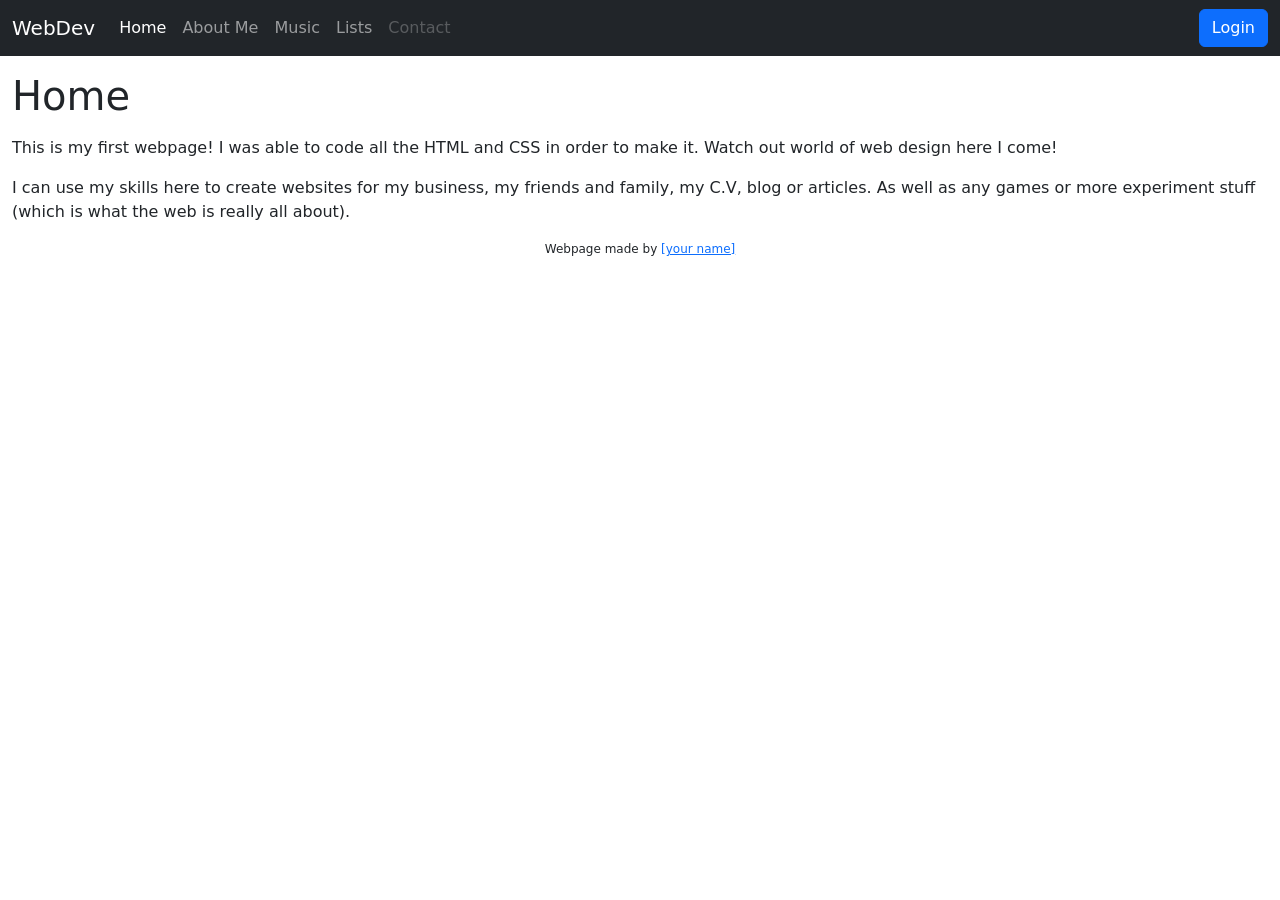
<file: Version3.0/user40.html/index.html>
<!DOCTYPE html>
<html lang="en">
<!--Version 3.0
        Name:
        Date Completed:
    -->

<head>

    <title>Web Dev User ## </title>

    <!-- Meta -->
    <meta charset="utf-8">
    <meta http-equiv="X-UA-Compatible" content="IE=edge">
    <meta name="viewport" content="width=device-width, initial-scale=1, shrink-to-fit=no">
    <meta name="description" content="SHS WebDev Version 3.0">

    <!-- CSS -->
    <!-- Bootstrap -->
    <link rel="stylesheet" href="https://cdnjs.cloudflare.com/ajax/libs/bootstrap/5.3.2/css/bootstrap.css">
    <!-- Font Awesome -->
    <link rel="stylesheet" href="https://cdnjs.cloudflare.com/ajax/libs/font-awesome/6.5.1/css/all.min.css">
    <!-- Animate -->
    <link rel="stylesheet" href="https://cdnjs.cloudflare.com/ajax/libs/animate.css/3.7.2/animate.min.css">
    <!-- Custom -->
    <link rel="stylesheet" href="CSS/style.css">
<link rel="icon" type="image/x-icon" href="/Users/303813/Documents/GitHub/The_SHS_WebDevelopment26/Version3.0/user40.html/images/favicon1.ico" />
    <!-- JavaScript -->
    <!-- These are needed to get the responsive menu to work -->
    <script src="https://cdnjs.cloudflare.com/ajax/libs/jquery/3.7.1/jquery.min.js"></script>
    <script src="https://cdnjs.cloudflare.com/ajax/libs/popper.js/2.11.8/umd/popper.min.js"></script>
    <script src="https://cdnjs.cloudflare.com/ajax/libs/bootstrap/5.3.2/js/bootstrap.bundle.min.js"></script>

    <!-- Custom styles for this template -->
    <style type="text/css">
        footer {
            font-size: 12px;
            text-align: center;
        }
    </style>
</head>

<body>
    <!---------------------------------- Begin the nav-bar ------------->
    <nav class="navbar navbar-expand-md navbar-dark bg-dark">
        <div class="container-fluid">
            <a href="http://shakonet.isd720.com" class="navbar-brand">WebDev</a>
            <button class="navbar-toggler" type="button" data-bs-toggle="collapse" data-bs-target="#collapsibleNavbar">
                <span class="navbar-toggler-icon"></span>
            </button>

            <div class="collapse navbar-collapse" id="collapsibleNavbar">
                <ul class="navbar-nav me-auto">
                    <!--↓↓↓↓↓↓↓↓↓↓↓↓↓↓↓↓↓↓↓↓↓↓ Edit These Items in your NavBar ↓↓↓↓↓↓↓↓↓↓↓↓↓↓↓-->
                    <li class="nav-item">
                        <a href="index.html" class="nav-link active">Home</a>
                    </li>
                    <li class="nav-item">
                        <a href="aboutMe.html" class="nav-link">About Me</a>
                    </li>
                    <li class="nav-item">
                        <a href="music.html" class="nav-link">Music</a>
                    </li>
                    <li class="nav-item">
                        <a href="list.html" class="nav-link">Lists</a>
                    </li>
                    <li class="nav-item">
                        <a href="mailto:sample@gmail.com?Subject=Hello" class="nav-link disabled" tabindex="-1">Contact</a>
                    </li>
                    <!--↑↑↑↑↑↑↑↑↑↑↑↑↑↑↑↑↑↑↑↑↑↑↑ Edit These Items in your NavBar ↑↑↑↑↑↑↑↑↑↑↑↑↑↑-->
                </ul>
                <form class="d-flex">
                    <button class="btn btn-primary" type="button">Login</button>
                </form>
            </div>
        </div>
    </nav>
    <!---------------------------------- End the nav-bar ------------------------------------->

    <main class="container-fluid mt-3">

        <h1 class="text-left my-3">Home</h1>
        <!-- Edit this line for the title of your page -->

        <!--↓↓↓↓↓↓↓↓↓↓↓↓↓↓↓↓↓↓↓↓↓↓ Put your content below this line ↓↓↓↓↓↓↓↓↓↓↓↓↓↓↓↓↓↓↓↓↓↓-->
        <p>

            This is my first webpage! I was able to code all the HTML and CSS in order to make it. Watch out world of web design here I come!
        </p>
        <p>

            I can use my skills here to create websites for my business, my friends and family, my C.V, blog or articles. As well as any games or more experiment stuff (which is what the web is really all about).
        </p>
    </main>
    <!--↑↑↑↑↑↑↑↑↑↑↑↑↑↑↑↑↑↑↑↑↑↑ Make sure all your content is above this line ↑↑↑↑↑↑↑↑↑↑↑↑↑↑↑↑↑↑↑↑↑↑-->


    <!---------------------------------- Begin the footer ------------->
    <footer>
        <div>
            Webpage made by <a href="music.html" target="_blank">[your name]</a>
        </div>
    </footer>
    <!---------------------------------- End the footer ------------->
</body>

</html>
</file>
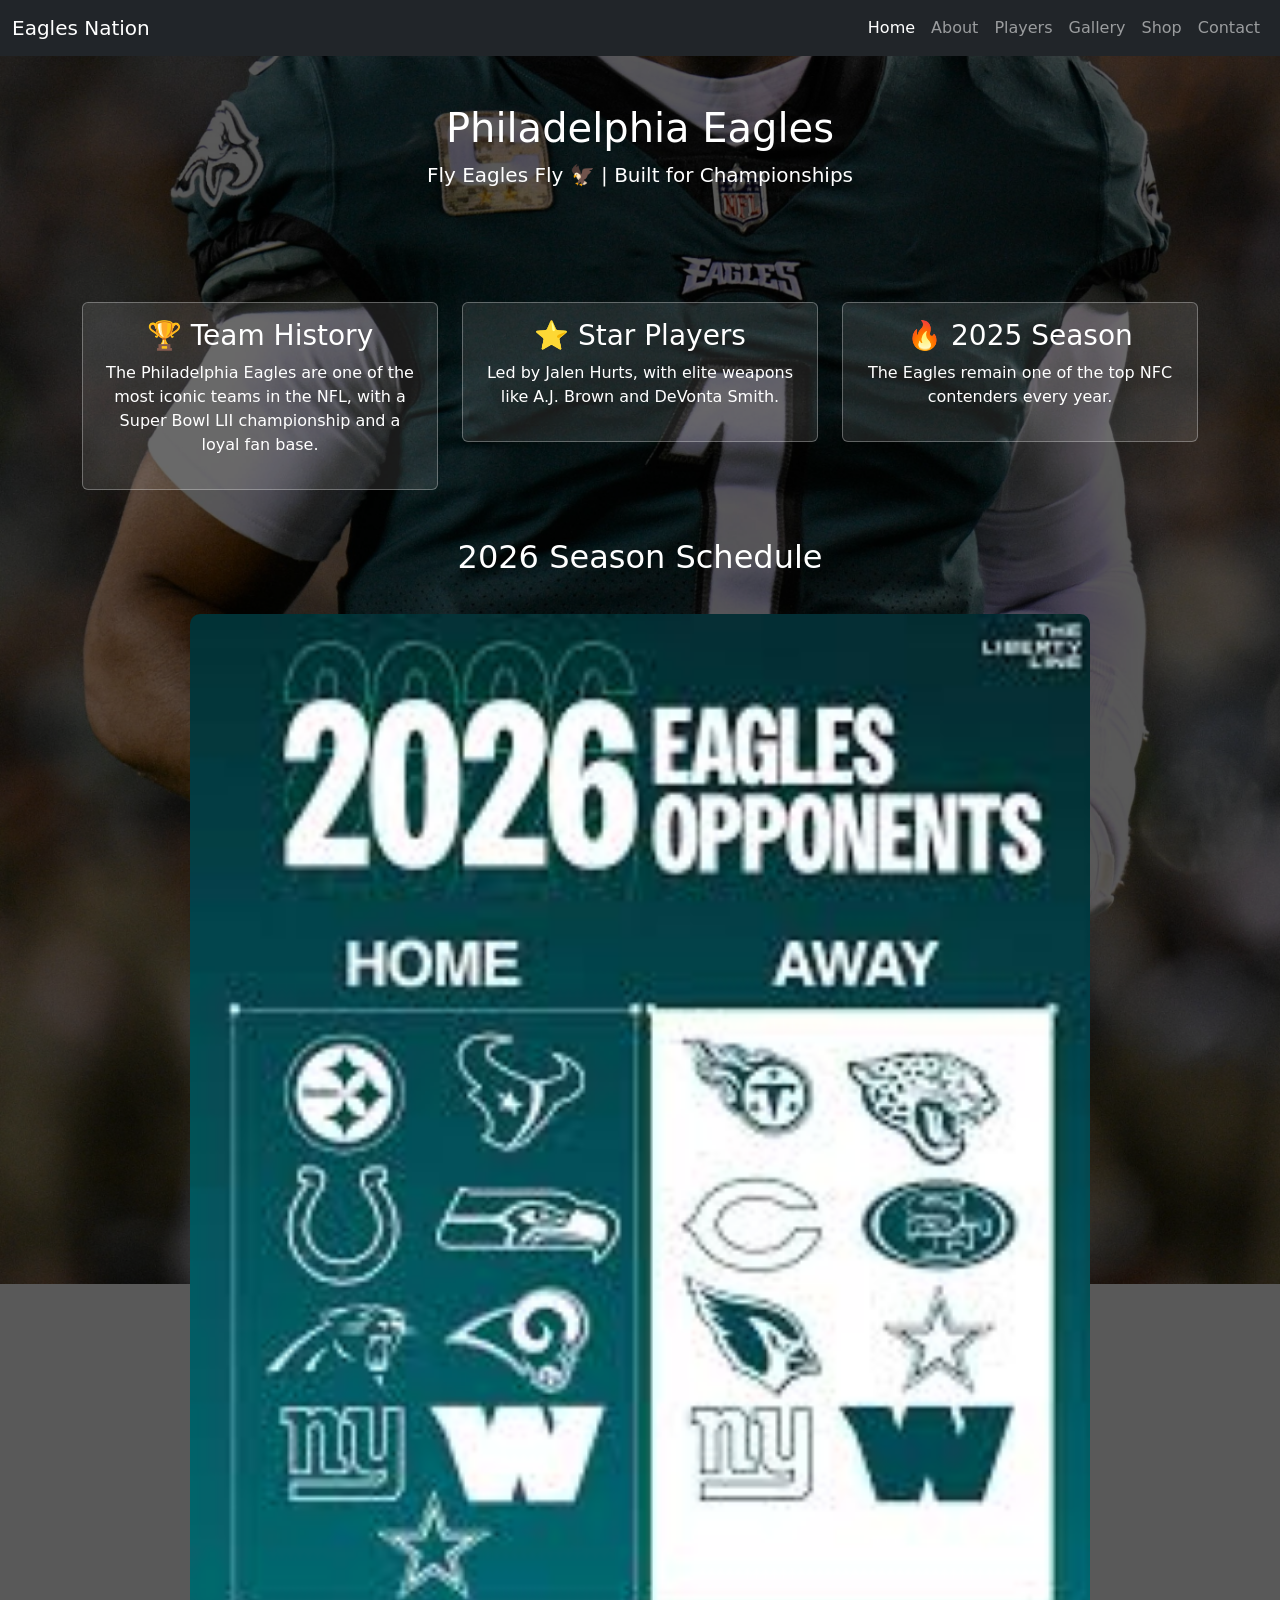
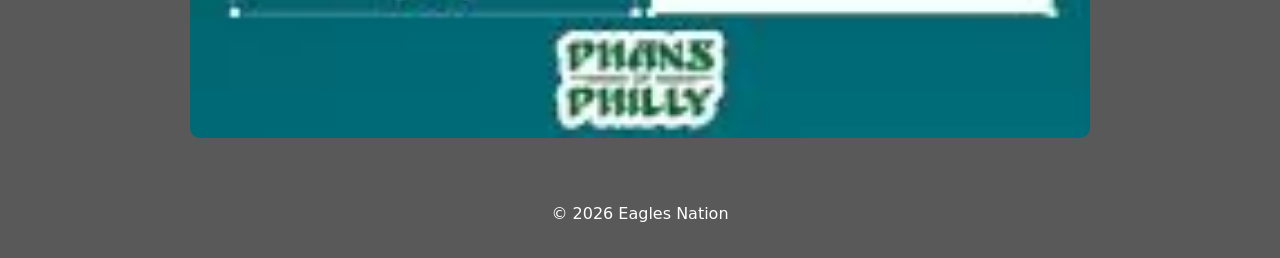
<file: Version3.0/user42.html/index.html>
<!DOCTYPE html>
<html lang="en">

<head>
    <meta charset="UTF-8">
    <meta name="viewport" content="width=device-width, initial-scale=1.0">
    <title>Philadelphia Eagles</title>

    <link href="https://cdn.jsdelivr.net/npm/bootstrap@5.3.3/dist/css/bootstrap.min.css" rel="stylesheet">

    <style>
        body {
            background: url("images/jalenhurts.jpg") no-repeat center center fixed;
            background-size: cover;
        }

        .overlay {
            background: rgba(0, 0, 0, 0.65);
            min-height: 100vh;
            color: white;
        }

        .card {
            background: rgba(255,255,255,0.1);
            border: 1px solid rgba(255,255,255,0.3);
            color: white;
        }

        .schedule-img {
            width: 100%;
            max-width: 900px;
            border-radius: 10px;
            margin-top: 30px;
        }
    </style>
</head>

<body>

<div class="overlay">

<!-- NAVBAR -->
<nav class="navbar navbar-expand-md navbar-dark bg-dark">
    <div class="container-fluid">

        <a class="navbar-brand" href="index.html">Eagles Nation</a>

        <button class="navbar-toggler" type="button" data-bs-toggle="collapse" data-bs-target="#nav">
            <span class="navbar-toggler-icon"></span>
        </button>

        <div class="collapse navbar-collapse" id="nav">

            <ul class="navbar-nav ms-auto">

                <li class="nav-item">
                    <a href="index.html" class="nav-link active">Home</a>
                </li>

                <li class="nav-item">
                    <a href="aboutMe.html" class="nav-link">About</a>
                </li>

                <li class="nav-item">
                    <a href="music.html" class="nav-link">Players</a>
                </li>

                <li class="nav-item">
                    <a href="gallery.html" class="nav-link">Gallery</a>
                </li>

                <li class="nav-item">
                    <a href="shop.html" class="nav-link">Shop</a>
                </li>

                <li class="nav-item">
                    <a href="contact.html" class="nav-link">Contact</a>
                </li>

            </ul>

        </div>

    </div>
</nav>

<!-- HERO -->
<header class="text-center p-5">
    <h1>Philadelphia Eagles</h1>
    <p class="lead">Fly Eagles Fly 🦅 | Built for Championships</p>
</header>

<!-- MAIN CONTENT -->
<main class="container my-5">

    <div class="row text-center">

        <div class="col-md-4">
            <div class="card p-3">
                <h3>🏆 Team History</h3>
                <p>
                    The Philadelphia Eagles are one of the most iconic teams in the NFL,
                    with a Super Bowl LII championship and a loyal fan base.
                </p>
            </div>
        </div>

        <div class="col-md-4">
            <div class="card p-3">
                <h3>⭐ Star Players</h3>
                <p>
                    Led by Jalen Hurts, with elite weapons like A.J. Brown and DeVonta Smith.
                </p>
            </div>
        </div>

        <div class="col-md-4">
            <div class="card p-3">
                <h3>🔥 2025 Season</h3>
                <p>
                    The Eagles remain one of the top NFC contenders every year.
                </p>
            </div>
        </div>

    </div>

    <!-- SCHEDULE IMAGE SECTION -->
    <div class="text-center mt-5">
        <h2>2026 Season Schedule</h2>
        <img src="images/Philly.jpg" alt="Eagles Schedule" class="schedule-img">
    </div>

</main>

<!-- FOOTER -->
<footer class="text-center p-3">
    <p>&copy; 2026 Eagles Nation</p>
</footer>

</div>

<script src="https://cdn.jsdelivr.net/npm/bootstrap@5.3.3/dist/js/bootstrap.bundle.min.js"></script>

</body>
</html>
</file>
<file: Version3.0/user11.html/CSS/style.css>
table {
	font-family: "Marker Felt", "Comic Sans MS", fantasy;
	color: #003366;
	margin-left: auto;
	margin-right: auto;
	text-align: left;
	border-collapse: collapse;
	border-spacing: 0px;
}

tr {
	border: 1px solid #ffffff;
	text-align: center;
	background-color:#9FB6CD; 
}

th {
	text-align: center;
	color: #ffffff;
	background-color: #003366;
}
<ul>
	<li>List item...</li>
	<li>List item...</li>
	<li>List item...</li>
 </ul>

   <ol>
    <li>First numbered item</li>
    <li>Second numbered item</li>
    <li>Third numbered item</li>
</ol>
</file>
<file: Version3.0/user14.html/CSS/style.css>
table {
	font-family: "Marker Felt", "Comic Sans MS", fantasy;
	color: #003366;
	margin-left: auto;
	margin-right: auto;
	text-align: left;
	border-collapse: collapse;
	border-spacing: 0px;
}

tr {
	border: 1px solid #ffffff;
	text-align: center;
	background-color:#9FB6CD; 
}

th {
	text-align: center;
	color: #ffffff;
	background-color: #003366;
}
body {
    background-image: url(spacebackground.jpg);
    background-size: cover;
}
ol {
    color: blue;
}

ul {
    color: green;
}
</file>
<file: Version3.0/user16.html/CSS/style.css>
table {
	font-family: "Marker Felt", "Comic Sans MS", fantasy;
	color: #003366;
	margin-left: auto;
	margin-right: auto;
	text-align: left;
	border-collapse: collapse;
	border-spacing: 0px;
}

tr {
	border: 1px solid #ffffff;
	text-align: center;
	background-color:#9FB6CD; 
}

th {
	text-align: center;
	color: #ffffff;
	background-color: #003366;
}
<!--resubmit-->
</file>
<file: Version3.0/user22.html/CSS/style.css>
table {
	font-family: "Marker Felt", "Comic Sans MS", fantasy;
	color: #003366;
	margin-left: auto;
	margin-right: auto;
	text-align: left;
	border-collapse: collapse;
	border-spacing: 0px;
}

tr {
	border: 1px solid #ffffff;
	text-align: center;
	background-color:#9FB6CD; 
}

th {
	text-align: center;
	color: #ffffff;
	background-color: #003366;
}
ol {
	color: darkgreen;
  }
  
  ul {
	list-style-type: square;
  }
</file>
<file: Version3.0/user26.html/CSS/style.css>
table {
	font-family: "Marker Felt", "Comic Sans MS", fantasy;
	color: #003366;
	margin-left: auto;
	margin-right: auto;
	text-align: left;
	border-collapse: collapse;
	border-spacing: 0px;
}

tr {
	border: 1px solid #000000;
	text-align: center;
	background-color:#9FB6CD; 
}

th {
	text-align: center;
	color: #ffffff;
	background-color: #003366;
}
body {
    background-image: url(https://natureconservancy-h.assetsadobe.com/is/image/content/dam/tnc/nature/en/photos/t/n/TNC_PC2022_63bed9c5f30bfc303144eb74f072df40-original_JPG.Jpg?crop=0%2C562%2C2500%2C1375&wid=1300&hei=715&scl=1.9230769230769231);
    background-size: cover;
}
ol {
    color: rgb(255, 0, 0);
}

ul {
    color: rgb(183, 0, 255);
}
</file>
<file: Version3.0/user28.html/CSS/style.css>
table {
	font-family: "Marker Felt", "Comic Sans MS", fantasy;
	color: #ffaa00;
	margin-left: auto;
	margin-right: auto;
	text-align: left;
	border-collapse: collapse;
	border-spacing: 0px;
}

tr {
	border: 1px solid #ffffff;
	text-align: center;
	background-color:#9FB6CD; 
}

th {
	text-align: center;
	color: #ffffff;
	background-color: #003366;
}
</file>
<file: Version3.0/user37.html/CSS/style.css>
table {
	font-family: "Marker Felt", "Comic Sans MS", fantasy;
	color: #003366;
	margin-left: auto;
	margin-right: auto;
	text-align: left;
	border-collapse: collapse;
	border-spacing: 0px;
}

tr {
	border: 1px solid #ffffff;
	text-align: center;
	background-color:#9FB6CD; 
}

th {
	text-align: center;
	color: #ffffff;
	background-color: #003366;
}

ol {
	margin-left: 2em;
	padding: 0.5em;
}

ul {
	list-style-type: square;
	margin-left: 2em;
}
</file>
<file: Version3.0/user39.html/CSS/style.css>
table {
	font-family: "Marker Felt", "Comic Sans MS", fantasy;
	color: #003366;
	margin-left: auto;
	margin-right: auto;
	text-align: left;
	border-collapse: collapse;
	border-spacing: 0px;
}

tr {
	border: 1px solid #ffffff;
	text-align: center;
	background-color:#9FB6CD; 
}

th {
	text-align: center;
	color: #ffffff;
	background-color: #003366;
}

body {
  background-image: url('[data-uri]')
  
  
}
</file>
<file: Version3.0/user40.html/CSS/style.css>
table {
	font-family: "Marker Felt", "Comic Sans MS", fantasy;
	color: #003366;
	margin-left: auto;
	margin-right: auto;
	text-align: left;
	border-collapse: collapse;
	border-spacing: 0px;
}

tr {
	border: 1px solid #ffffff;
	text-align: center;
	background-color:#9FB6CD; 
}

th {
	text-align: center;
	color: #ffffff;
	background-color: #003366;
}

ul {
  list-style-image: url(https://media.tenor.com/APLXHCgChVAAAAAj/purple-square-symbols.gif);
}
</file>
